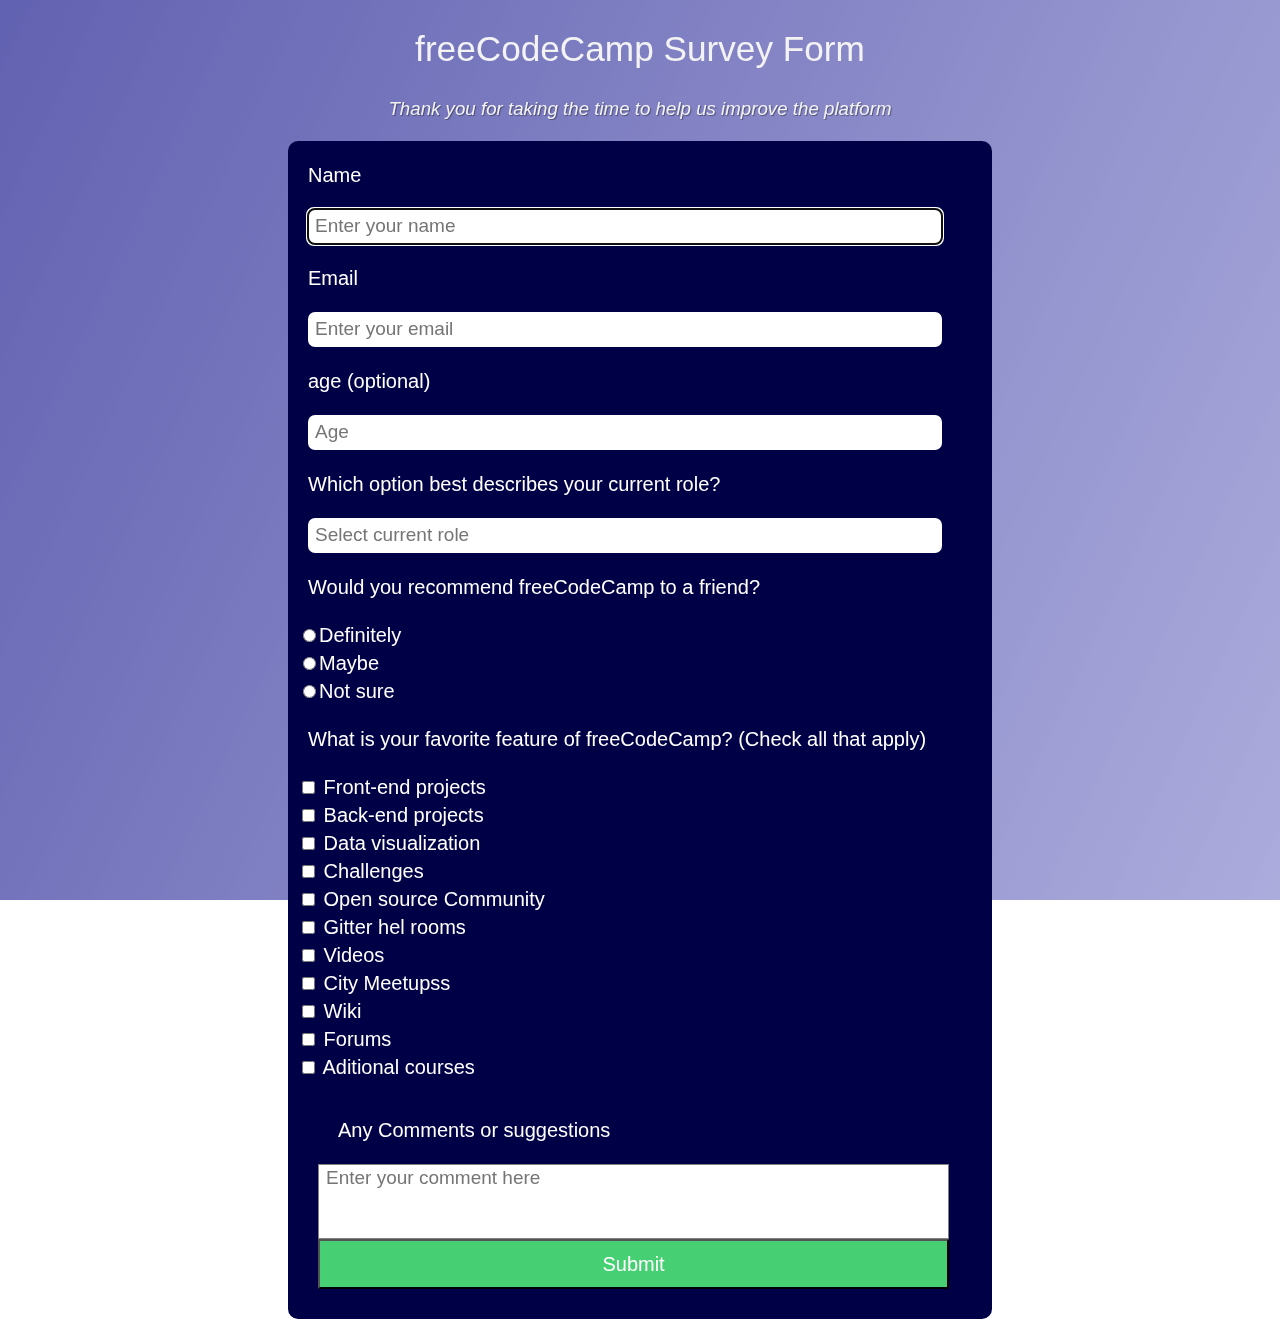
<file: FORM FREE CODECAMP/form codecamp.html>
<!DOCTYPE html>
<html lang="es">

<head>
  <meta charset="UTF-8">
  <meta http-equiv="X-UA-Compatible" content="IE=edge">
  <meta name="viewport" content="width=device-width, initial-scale=1.0">
  <title>Document</title>
  <link rel="stylesheet" href="style.css">
</head>

<body>


  <header>

    <h1>freeCodeCamp Survey Form</h1>
    <h3>Thank you for taking the time to help us improve the platform</h3>
  </header>

  <form>
    <div class="formulario">

      <p>Name</p>
      <input type="text" class="texto" autofocus placeholder="Enter your name" name="nombre" required="required"
        pattern="[a-zA-Z\s]{5,}" />

      <p>Email</p>
      <input type="email" class="texto" name="email" required placeholder="Enter your email" />

      <p>age (optional)</p>
      <input type="number" class="texto" name="age" required placeholder="Age" value />

      <p>Which option best describes your current role?</p>
      <input name="text" class="texto" list="roles" placeholder="Select current role" />
      <datalist id="roles">
        <option>Student</option>
        <option>Full time job</option>
        <option>Full time learner</option>
        <option>Prefer not to say</option>
        <option>Others</option>
      </datalist>
      <p>Would you recommend freeCodeCamp to a friend?</p>
      <div class="friend">
        <input type="radio" name="item" value="definitely" />Definitely<br>
        <input type="radio" name="item" value="maybe" />Maybe<br>
        <input type="radio" name="item" value="Not sure" />Not sure<br>
      </div>
      <p>What is your favorite feature of freeCodeCamp? (Check all that apply)</p>

      <div class="favorite">
        <input type="checkbox" />
        <label for="answer">Front-end projects</label><br>

        <input type="checkbox" />
        <label for="answer">Back-end projects</label><br>

        <input type="checkbox" />
        <label for="answer">Data visualization</label><br>

        <input type="checkbox" />
        <label for="answer">Challenges</label><br>

        <input type="checkbox" />
        <label for="answer">Open source Community</label><br>

        <input type="checkbox" />
        <label for="answer">Gitter hel rooms</label><br>

        <input type="checkbox" />
        <label for="answer">Videos</label><br>

        <input type="checkbox" />
        <label for="answer8">City Meetupss</label><br>

        <input type="checkbox" />
        <label for="answer">Wiki</label><br>

        <input type="checkbox" />
        <label for="answer">Forums</label><br>

        <input type="checkbox" />
        <label for="answer">Aditional courses</label><br>
      </div>

      <div class="container">
        <p>Any Comments or suggestions</p>
        <div class="comment">
          <textarea class="textinput" placeholder="Enter your comment here"></textarea>
          <input type="submit" value="Submit" id="enviar">
        </div>
      </div>
  </form>
  </div>
</body>

</html>
</file>
<file: FORM FREE CODECAMP/style.css>
*{
  box-sizing: border-box;
}
body {
    font-family: 'Poppins', sans-serif;   
    line-height: 1.4;   
    color:#F3F3F3; 
    margin: 0;
}

body::before {
    content: '';
    position: fixed;
    top: 0;
    left: 0;
    height: 100%;
    width: 100%;
    z-index: -1;
    background: var(--color-darkblue);
    background-image: linear-gradient(115deg, rgba(58, 58, 158, 0.8), rgba(136, 136, 206, 0.7) ), url(https://cdn.freecodecamp.org/testable-projects-fcc/images/survey-form-background.jpeg);
    background-size: cover;
    background-repeat: no-repeat;
    background-position: center;
}

h1 {
  text-align: center; 
  font-size: 2.2em;
  font-weight: 300;
  
}

h3{
  text-align: center;
  font-style: italic;
  font-weight: 200;
  text-shadow: 1px 1px 1px rgb(0 0 0 / 40%);
}

form {
  display: flex;
  max-width: 100%;
  justify-content: center;
  margin: auto;
 
}

.formulario {
  font-family: 'Poppins', sans-serif;
  background-color: #000046;
  width: 55%;
  border-radius: 10px;
}

p {
  color: white;
  margin-left: 20px;
  font-size: 20px;
}

.texto {
  width: 90%;
  border-radius: 7px;
  height: 35px;
  margin: 0px 20px; 
  border: none;
  font-size: 15px;
  text-align: left;
}
.formulario ::placeholder {
 text-align: left;
 padding: 0px 5px;
 font-family:'Poppins', sans-serif;
 font-size: 19px;

 } 

.friend {
  font-size: 20px;
  color: white;
  margin-left: 10px;
}

.item {
  width: 20px;
}

.favorite {
  font-size: 20px;
  color: white;
  margin-left: 10px;
}

input#checkbox {
  margin: 0px 10px;
  border: none;
}
.container {
  max-width: 820px;
  margin:30px;
  display: flex;
  flex-direction: column;
  
}
.container p{
  margin-top: 5px
}
.comment {
  float: left;
  width: 98%;
  height: auto;
}

.textinput {
  float: left;
  width: 100%;
  min-height: 75px;
  outline: none;
  resize: none;
  border: 1px solid grey;
  font-size: 1.2em;
}

input#enviar {
  margin-top: 20px;
  background: #47cf73;
  color: #fff;
  width:100%;
  height: 50px; 
  font-size: 20px;
  margin: auto;
}

input#enviar:hover, input#enviar:focus {
  border: 2px solid #dad9d8;
}
</file>
